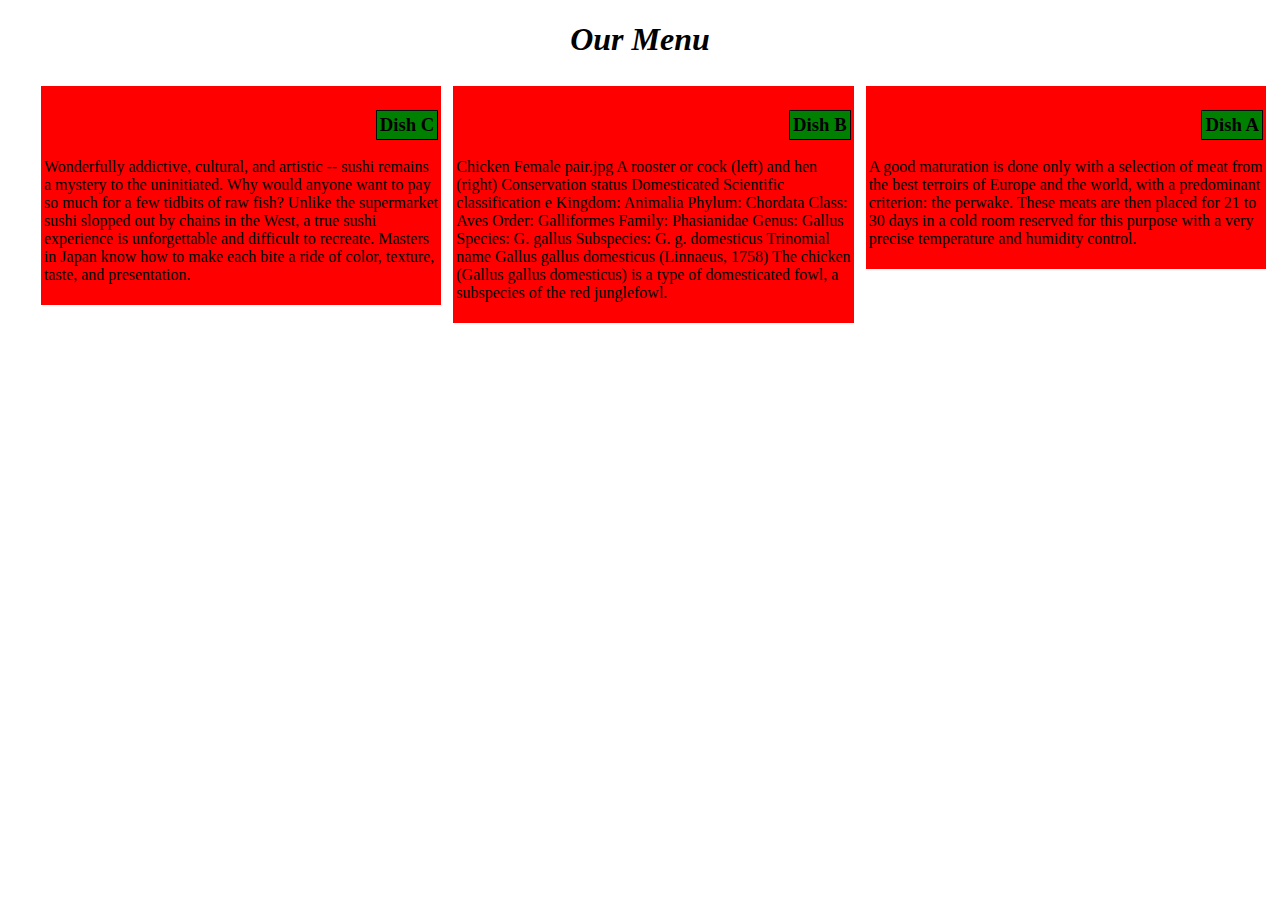
<file: index.html>
<!DOCTYPE html>
<html>
<head>
	<meta charset="utf-8">
	<meta name="viewport" content="width=device-width, initial-scale=1">
	<title>menu</title>
	<link rel="stylesheet" type="text/css" href="style.css">
</head>
<body>
	<h1 class="mn">Our Menu</h1>
	<div class="umer usman ">
<section >
		<h3 class="hed" >Dish A</h3>
				<p class="hg">A good maturation is done only with a selection of meat from the best terroirs of Europe and the world, with a predominant criterion: the perwake. These meats are then placed for 21 to 30 days in a cold room reserved for this purpose with a very precise temperature and humidity control.</p>
</section>
</div>
<div class="umer usman">
<section >
	<h3 class="hed">Dish B</h3>
	<p class="hg">
		
Chicken
Female pair.jpg
A rooster or cock (left) and hen (right)
Conservation status
Domesticated
Scientific classification e
Kingdom:	Animalia
Phylum:	Chordata
Class:	Aves
Order:	Galliformes
Family:	Phasianidae
Genus:	Gallus
Species:	G. gallus
Subspecies:	G. g. domesticus
Trinomial name
Gallus gallus domesticus
(Linnaeus, 1758)
The chicken (Gallus gallus domesticus) is a type of domesticated fowl, a subspecies of the red junglefowl. </p>
</section>
</div>
<div class="umer usman josh">
<section >
	<h3 class="hed">Dish C</h3>
	<p class="hg">
		Wonderfully addictive, cultural, and artistic -- sushi remains a mystery to the uninitiated. Why would anyone want to pay so much for a few tidbits of raw fish? Unlike the supermarket sushi slopped out by chains in the West, a true sushi experience is unforgettable and difficult to recreate. Masters in Japan know how to make each bite a ride of color, texture, taste, and presentation.
	</p>
</section>
</div>
</body>
</html>
</file>
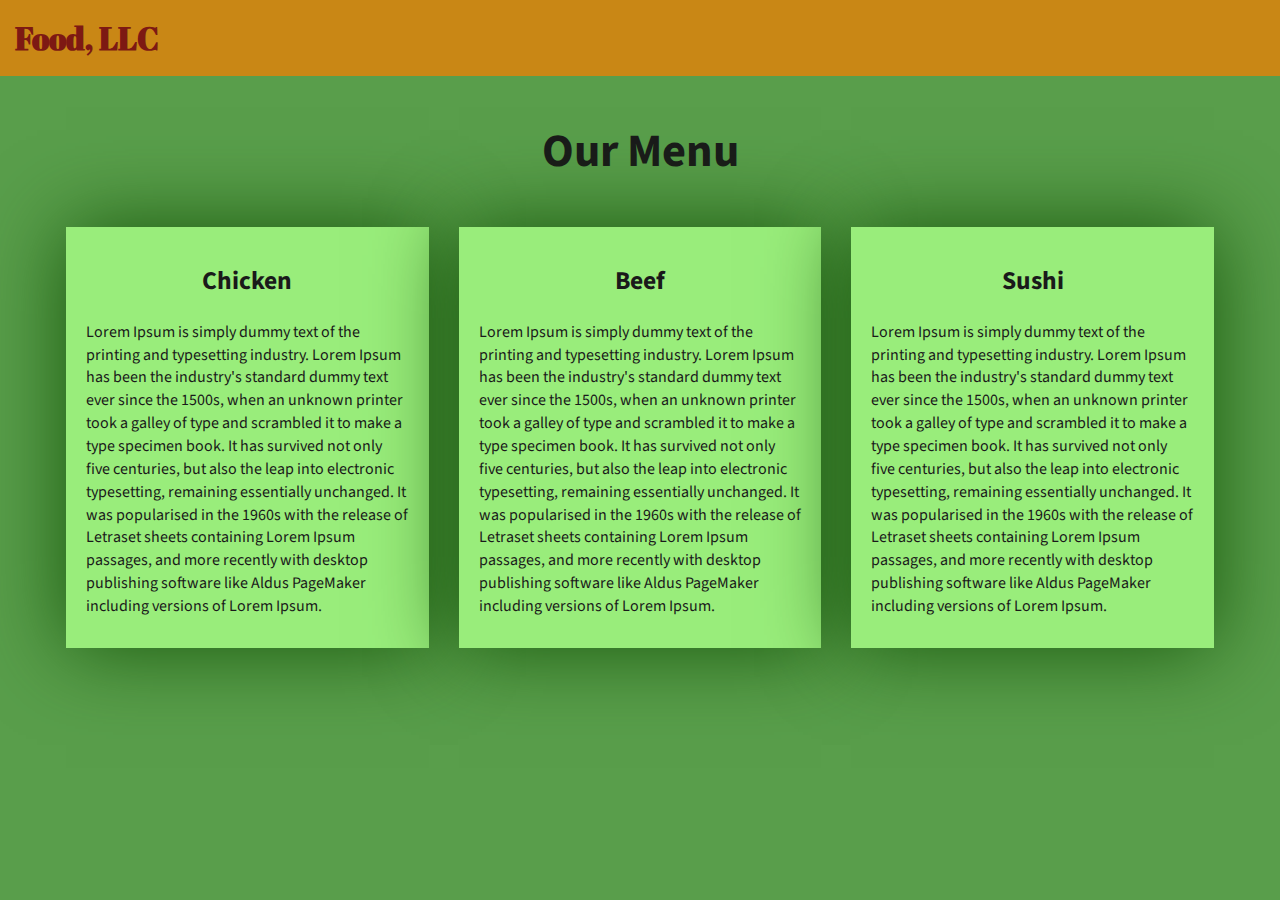
<file: module-3/index.html>
<!DOCTYPE html>
<html lang="zxx">

<head>
    <meta charset="utf-8">
    <meta http-equiv="X-UA-Compatible" content="IE=edge">
    <meta name="viewport" content="width=device-width, initial-scale=1">
    <title>Assignment Solution for Module 3</title>
    <link rel="stylesheet" href="css/bootstrap.min.css">
    <link rel="stylesheet" href="css/styles.css">
    <link href="https://fonts.googleapis.com/css?family=Source+Sans+Pro" rel="stylesheet">
    <link href="https://fonts.googleapis.com/css?family=Abril+Fatface" rel="stylesheet">

    <!-- HTML5 shim and Respond.js for IE8 support of HTML5 elements and media queries -->
    <!-- WARNING: Respond.js doesn't work if you view the page via file:// -->
    <!--[if lt IE 9]>
      <script src="https://oss.maxcdn.com/html5shiv/3.7.2/html5shiv.min.js"></script>
      <script src="https://oss.maxcdn.com/respond/1.4.2/respond.min.js"></script>
    <![endif]-->
</head>

<body>
    <header>
        <nav id="header-nav" class="navbar navbar-default">
            <div class="container-fluid">
                <div class="navbar-header">
                    <div class="navbar-brand">
                        <a href="index.html"><h1>Food, LLC</h1></a>
                    </div>

                    <button type="button" class="navbar-toggle collapsed visible-xs" data-toggle="collapse" data-target="#collapsable-nav" aria-expanded="false">
                        <span class="sr-only">Toggle navigation</span>
                        <span class="icon-bar"></span>
                        <span class="icon-bar"></span>
                        <span class="icon-bar"></span>
                    </button>
                </div>

                <div id="collapsable-nav" class="collapse navbar-collapse">
                    <ul id="nav-list" class="nav navbar-nav navbar-right visible-xs text-center">
                        <li>
                            <a href="#chicken-tile"><br class="hidden-xs"> Chicken</a>
                        </li>
                        <li>
                            <a href="#beef-tile"><br class="hidden-xs"> Beef</a>
                        </li>
                        <li>
                            <a href="#sushi-tile"><br class="hidden-xs"> Sushi</a>
                        </li>
                    </ul>
                </div>
            </div>
        </nav>
    </header>

    <div id="main-content" class="container">
        <h2 id="top-heading" class="text-center">Our Menu</h2>
        <div id="home-tiles" class="row">
            <div class="col-md-4 col-sm-6 col-xs-12">
                <div id="chicken-tile">
                    <section>
                        <h3 class="text-center">Chicken</h3>
                        <p>
                            Lorem Ipsum is simply dummy text of the printing and typesetting industry. Lorem Ipsum has been the industry's standard dummy text ever since the 1500s, when an unknown printer took a galley of type and scrambled it to make a type specimen book. It has survived not only five centuries, but also the leap into electronic typesetting, remaining essentially unchanged. It was popularised in the 1960s with the release of Letraset sheets containing Lorem Ipsum passages, and more recently with desktop publishing software like Aldus PageMaker including versions of Lorem Ipsum.
                        </p>
                    </section>
                </div>
            </div>
            <div class="col-md-4 col-sm-6 col-xs-12">
                <div id="beef-tile">
                    <section>
                        <h3 class="text-center">Beef</h3>
                        <p>
                            Lorem Ipsum is simply dummy text of the printing and typesetting industry. Lorem Ipsum has been the industry's standard dummy text ever since the 1500s, when an unknown printer took a galley of type and scrambled it to make a type specimen book. It has survived not only five centuries, but also the leap into electronic typesetting, remaining essentially unchanged. It was popularised in the 1960s with the release of Letraset sheets containing Lorem Ipsum passages, and more recently with desktop publishing software like Aldus PageMaker including versions of Lorem Ipsum.
						</p>
                    </section>
                </div>
            </div>
            <!-- <div class="clearfix visible-md-block"></div> -->
            <div class="col-md-4 col-sm-12 col-xs-12">
                <div id="sushi-tile">
                    <section>
                        <h3 class="text-center">Sushi</h3>
                        <p>
                            Lorem Ipsum is simply dummy text of the printing and typesetting industry. Lorem Ipsum has been the industry's standard dummy text ever since the 1500s, when an unknown printer took a galley of type and scrambled it to make a type specimen book. It has survived not only five centuries, but also the leap into electronic typesetting, remaining essentially unchanged. It was popularised in the 1960s with the release of Letraset sheets containing Lorem Ipsum passages, and more recently with desktop publishing software like Aldus PageMaker including versions of Lorem Ipsum.
						</p>
                    </section>
                </div>
            </div>
            <!-- <div class="clearfix visible-lg-block"></div> -->
        </div>
    </div>
    <div class="clearfix visible-lg-block"></div>


    <!-- jQuery (Bootstrap JS plugins depend on it) -->
    <script src="js/jquery-3.1.1.min.js"></script>
    <script src="js/bootstrap.min.js"></script>
    <!-- <script src="js/script.js"></script> -->

</body>

</html>
</file>
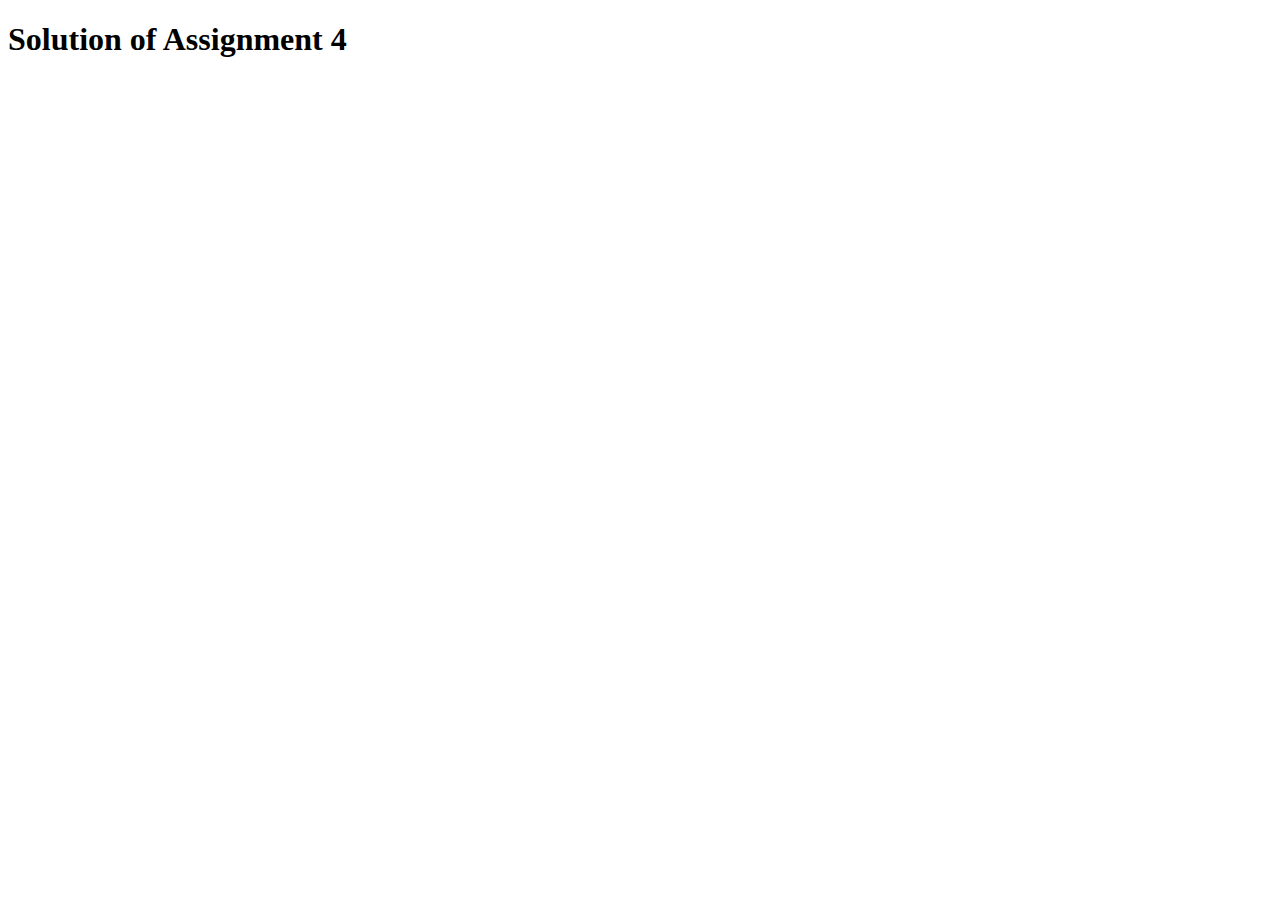
<file: module-4/index.html>
<!DOCTYPE html>
<html>

<head>
    <meta charset="utf-8">
    <title>JR</title>
    <script src="SpeakHello.js"></script>
    <script src="SpeakGoodBye.js"></script>
    <script src="script.js"></script>
</head>

<body>
    <h1>Solution of Assignment 4</h1>
</body>

</html>
</file>
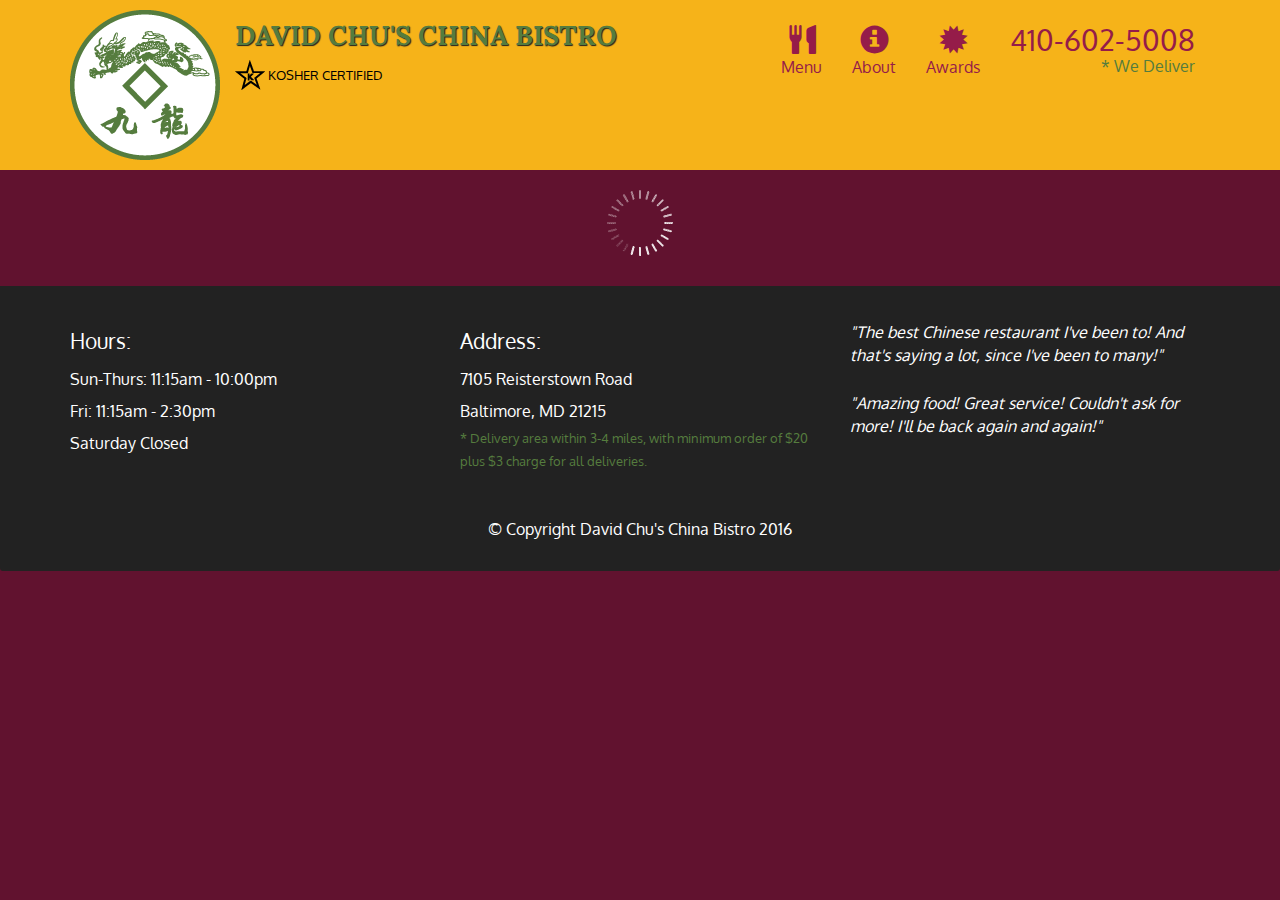
<file: module-5/index.html>
<!doctype html>
<html lang="en">
  <head>
    <meta charset="utf-8">
    <meta http-equiv="X-UA-Compatible" content="IE=edge">
    <meta name="viewport" content="width=device-width, initial-scale=1">
    <title>David Chu's China Bistro</title>
    <link rel="stylesheet" href="css/bootstrap.min.css">
    <link rel="stylesheet" href="css/styles.css">
    <link href='https://fonts.googleapis.com/css?family=Oxygen:400,300,700' rel='stylesheet' type='text/css'>
    <link href='https://fonts.googleapis.com/css?family=Lora' rel='stylesheet' type='text/css'>
  </head>
<body>
  <header>
    <nav id="header-nav" class="navbar navbar-default">
      <div class="container">
        <div class="navbar-header">
          <a href="index.html" class="pull-left visible-md visible-lg">
            <div id="logo-img" alt="Logo image"></div>
          </a>

          <div class="navbar-brand">
            <a href="index.html"><h1>David Chu's China Bistro</h1></a>
            <p>
              <img src="images/star-k-logo.png" alt="Kosher certification">
              <span>Kosher Certified</span>
            </p>
          </div>

          <button id="navbarToggle" type="button" class="navbar-toggle collapsed" data-toggle="collapse" data-target="#collapsable-nav" aria-expanded="false">
            <span class="sr-only">Toggle navigation</span>
            <span class="icon-bar"></span>
            <span class="icon-bar"></span>
            <span class="icon-bar"></span>
          </button>
        </div>
        
        <div id="collapsable-nav" class="collapse navbar-collapse">
           <ul id="nav-list" class="nav navbar-nav navbar-right">
            <li id="navHomeButton" class="visible-xs active">
              <a href="index.html">
                <span class="glyphicon glyphicon-home"></span> Home</a>
            </li>
            <li id="navMenuButton">
              <a href="#" onclick="$dc.loadMenuCategories();">
                <span class="glyphicon glyphicon-cutlery"></span><br class="hidden-xs"> Menu</a>
            </li>
            <li>
              <a href="#">
                <span class="glyphicon glyphicon-info-sign"></span><br class="hidden-xs"> About</a>
            </li>
            <li>
              <a href="#">
                <span class="glyphicon glyphicon-certificate"></span><br class="hidden-xs"> Awards</a>
            </li>
            <li id="phone" class="hidden-xs">
              <a href="tel:410-602-5008">
                <span>410-602-5008</span></a><div>* We Deliver</div>
            </li>
          </ul><!-- #nav-list -->
        </div><!-- .collapse .navbar-collapse -->
      </div><!-- .container -->
    </nav><!-- #header-nav -->
  </header>

  <div id="call-btn" class="visible-xs">
    <a class="btn" href="tel:410-602-5008">
    <span class="glyphicon glyphicon-earphone"></span>
    410-602-5008
    </a>
  </div>
  <div id="xs-deliver" class="text-center visible-xs">* We Deliver</div>

  <div id="main-content" class="container"></div>

  <footer class="panel-footer">
    <div class="container">
      <div class="row">
        <section id="hours" class="col-sm-4">
          <span>Hours:</span><br>
          Sun-Thurs: 11:15am - 10:00pm<br>
          Fri: 11:15am - 2:30pm<br>
          Saturday Closed
          <hr class="visible-xs">
        </section>
        <section id="address" class="col-sm-4">
          <span>Address:</span><br>
          7105 Reisterstown Road<br>
          Baltimore, MD 21215
          <p>* Delivery area within 3-4 miles, with minimum order of $20 plus $3 charge for all deliveries.</p>
          <hr class="visible-xs">
        </section>
        <section id="testimonials" class="col-sm-4">
          <p>"The best Chinese restaurant I've been to! And that's saying a lot, since I've been to many!"</p>
          <p>"Amazing food! Great service! Couldn't ask for more! I'll be back again and again!"</p>
        </section>
      </div>
      <div class="text-center">&copy; Copyright David Chu's China Bistro 2016</div>
    </div>
  </footer>

  <!-- jQuery (Bootstrap JS plugins depend on it) -->
  <script src="js/jquery-2.1.4.min.js"></script>
  <script src="js/bootstrap.min.js"></script>
  <script src="js/ajax-utils.js"></script>
  <script src="js/script.js"></script>
</body>
</html>
</file>
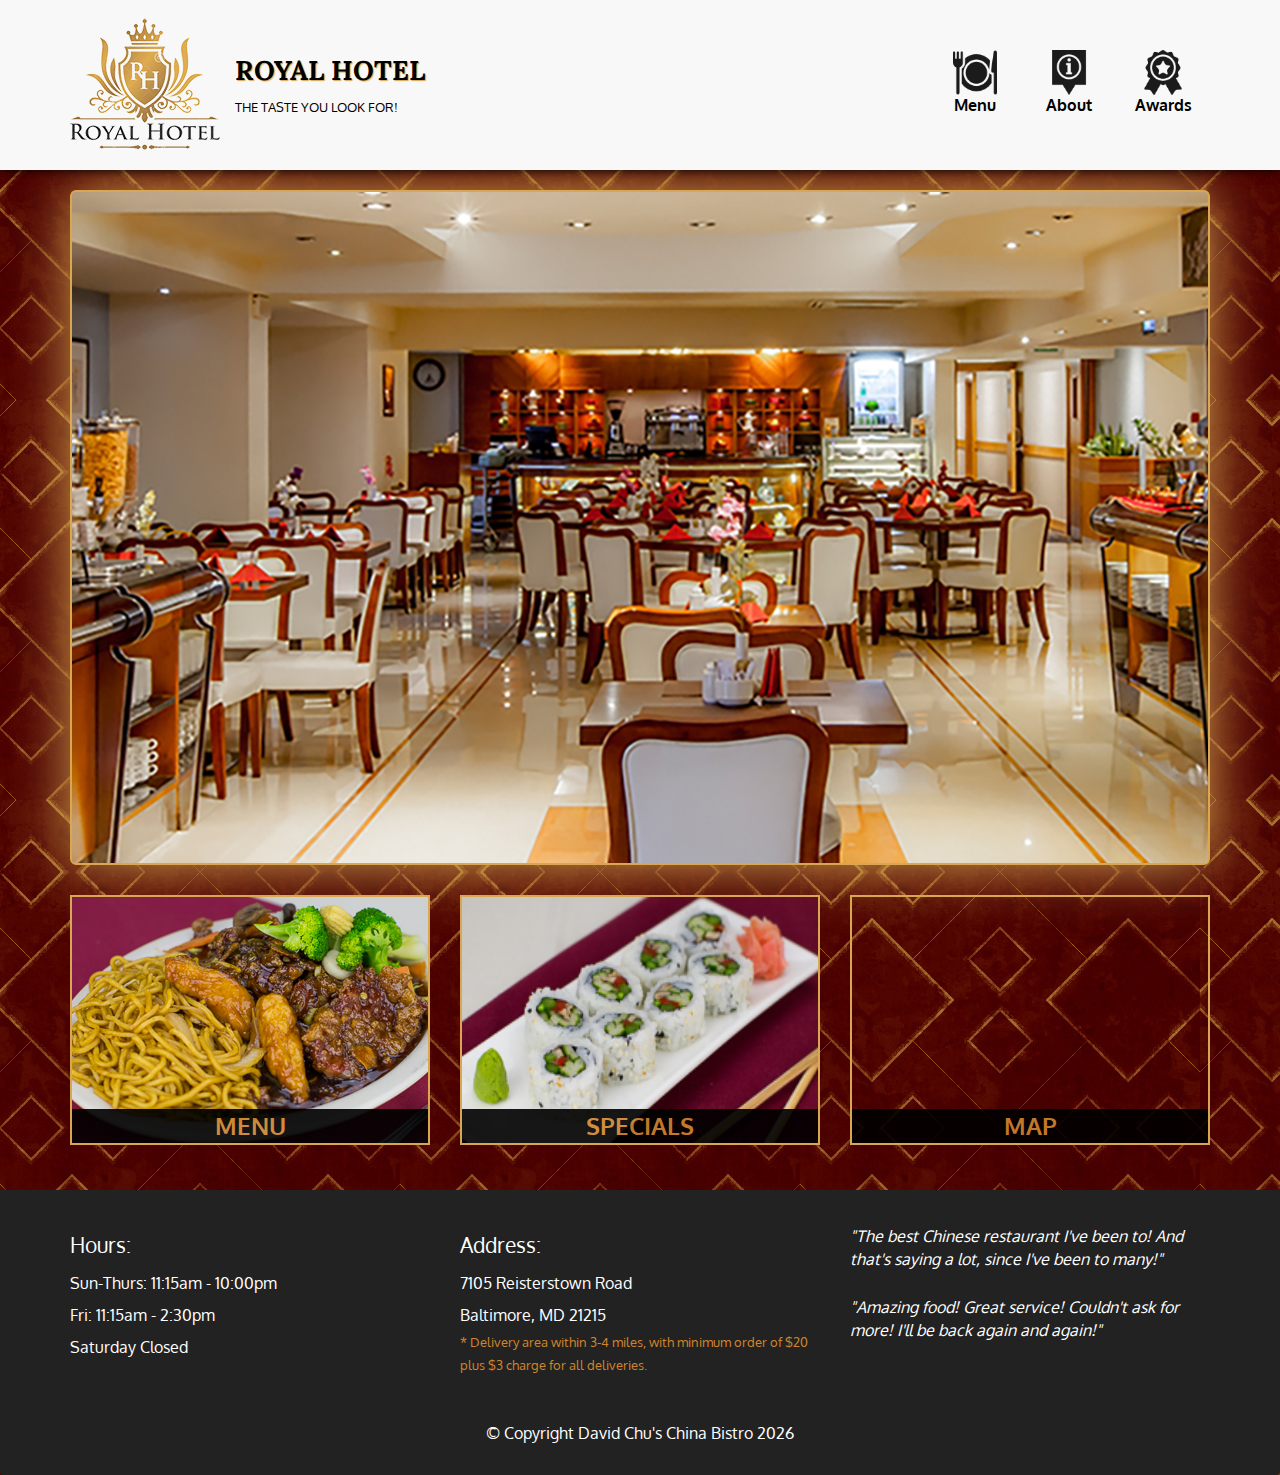
<file: module-5/test/index.html>
<!doctype html>
<html lang="en">
  <head>
    <meta charset="utf-8">
    <meta http-equiv="X-UA-Compatible" content="IE=edge">
    <meta name="viewport" content="width=device-width, initial-scale=1">
    <title>David Chu's China Bistro</title>
    <link rel="stylesheet" href="css/bootstrap.min.css">
    <link rel="stylesheet" href="css/styles.css">
    <link href='https://fonts.googleapis.com/css?family=Oxygen:400,300,700' rel='stylesheet' type='text/css'>
    <link href='https://fonts.googleapis.com/css?family=Lora' rel='stylesheet' type='text/css'>
  </head>
<body>
  <header>
    <nav id="header-nav" class="navbar navbar-default">
      <div class="container">
        <div class="navbar-header">
          <a href="index.html" class="pull-left visible-md visible-lg">
            <div id="logo-img"></div>
          </a>

          <div class="navbar-brand">
            <a href="index.html"><h1>Royal Hotel</h1></a>
			<p>
				<span>The taste you look for!</span>
			</p>
          </div>

          <button id="navbarToggle" type="button" class="navbar-toggle collapsed" data-toggle="collapse" data-target="#collapsable-nav" aria-expanded="false">
            <span class="sr-only">Toggle navigation</span>
            <span class="icon-bar"></span>
            <span class="icon-bar"></span>
            <span class="icon-bar"></span>
          </button>
        </div>
        
        <div id="collapsable-nav" class="collapse navbar-collapse">
           <ul id="nav-list" class="nav navbar-nav navbar-right">
            <li id="navHomeButton" class="visible-xs active"> <a href="index.html"> <span class="glyphicon glyphicon-home"></span> Home</a> </li> 
            <li id="navMenuButton"> <a class="menucatjs" href="#"> 
            <img class= "menuimg" src="images/food2.png" alt="menu"></span><br class="hidden-xs"> Menu</a></li>
            <li id="navAboutButton"> <a class="aboutjs" href="#"> <img class= "menuimg" src="images/info2.png" alt="about"></span><br class="hidden-xs"> About</a> </li>
            <li id="navAwardsButton"> <a class="awardsjs" href="#" > <img class= "menuimg" src="images/awards2.png" alt="awards"></span><br class="hidden-xs"> Awards</a> </li>
          </ul><!-- #nav-list -->
        </div><!-- .collapse .navbar-collapse -->
      </div><!-- .container -->
    </nav><!-- #header-nav -->
  </header>

  <div id="main-content" class="container"></div>

  <footer class="panel-footer">
    <div class="container">
      <div class="row">
        <section id="hours" class="col-sm-4">
          <span>Hours:</span><br>
          Sun-Thurs: 11:15am - 10:00pm<br>
          Fri: 11:15am - 2:30pm<br>
          Saturday Closed
          <hr class="visible-xs">
        </section>
        <section id="address" class="col-sm-4">
          <span>Address:</span><br>
          7105 Reisterstown Road<br>
          Baltimore, MD 21215
          <p>* Delivery area within 3-4 miles, with minimum order of $20 plus $3 charge for all deliveries.</p>
          <hr class="visible-xs">
        </section>
        <section id="testimonials" class="col-sm-4">
          <p>"The best Chinese restaurant I've been to! And that's saying a lot, since I've been to many!"</p>
          <p>"Amazing food! Great service! Couldn't ask for more! I'll be back again and again!"</p>
        </section>
      </div>
      <!-- <div id="copyright" class="text-center">&copy; Copyright David Chu's China Bistro 2016</div> -->

      <div id="copyright">2016</div>
      

    </div>
  </footer>

  <!-- jQuery (Bootstrap JS plugins depend on it) -->
  <script src="js/jquery-2.1.4.min.js"></script>
  <script src="js/bootstrap.min.js"></script>
  <script src="js/ajax-utils.js"></script>
  <script src="js/script2.js"></script>
</body>
</html>
</file>
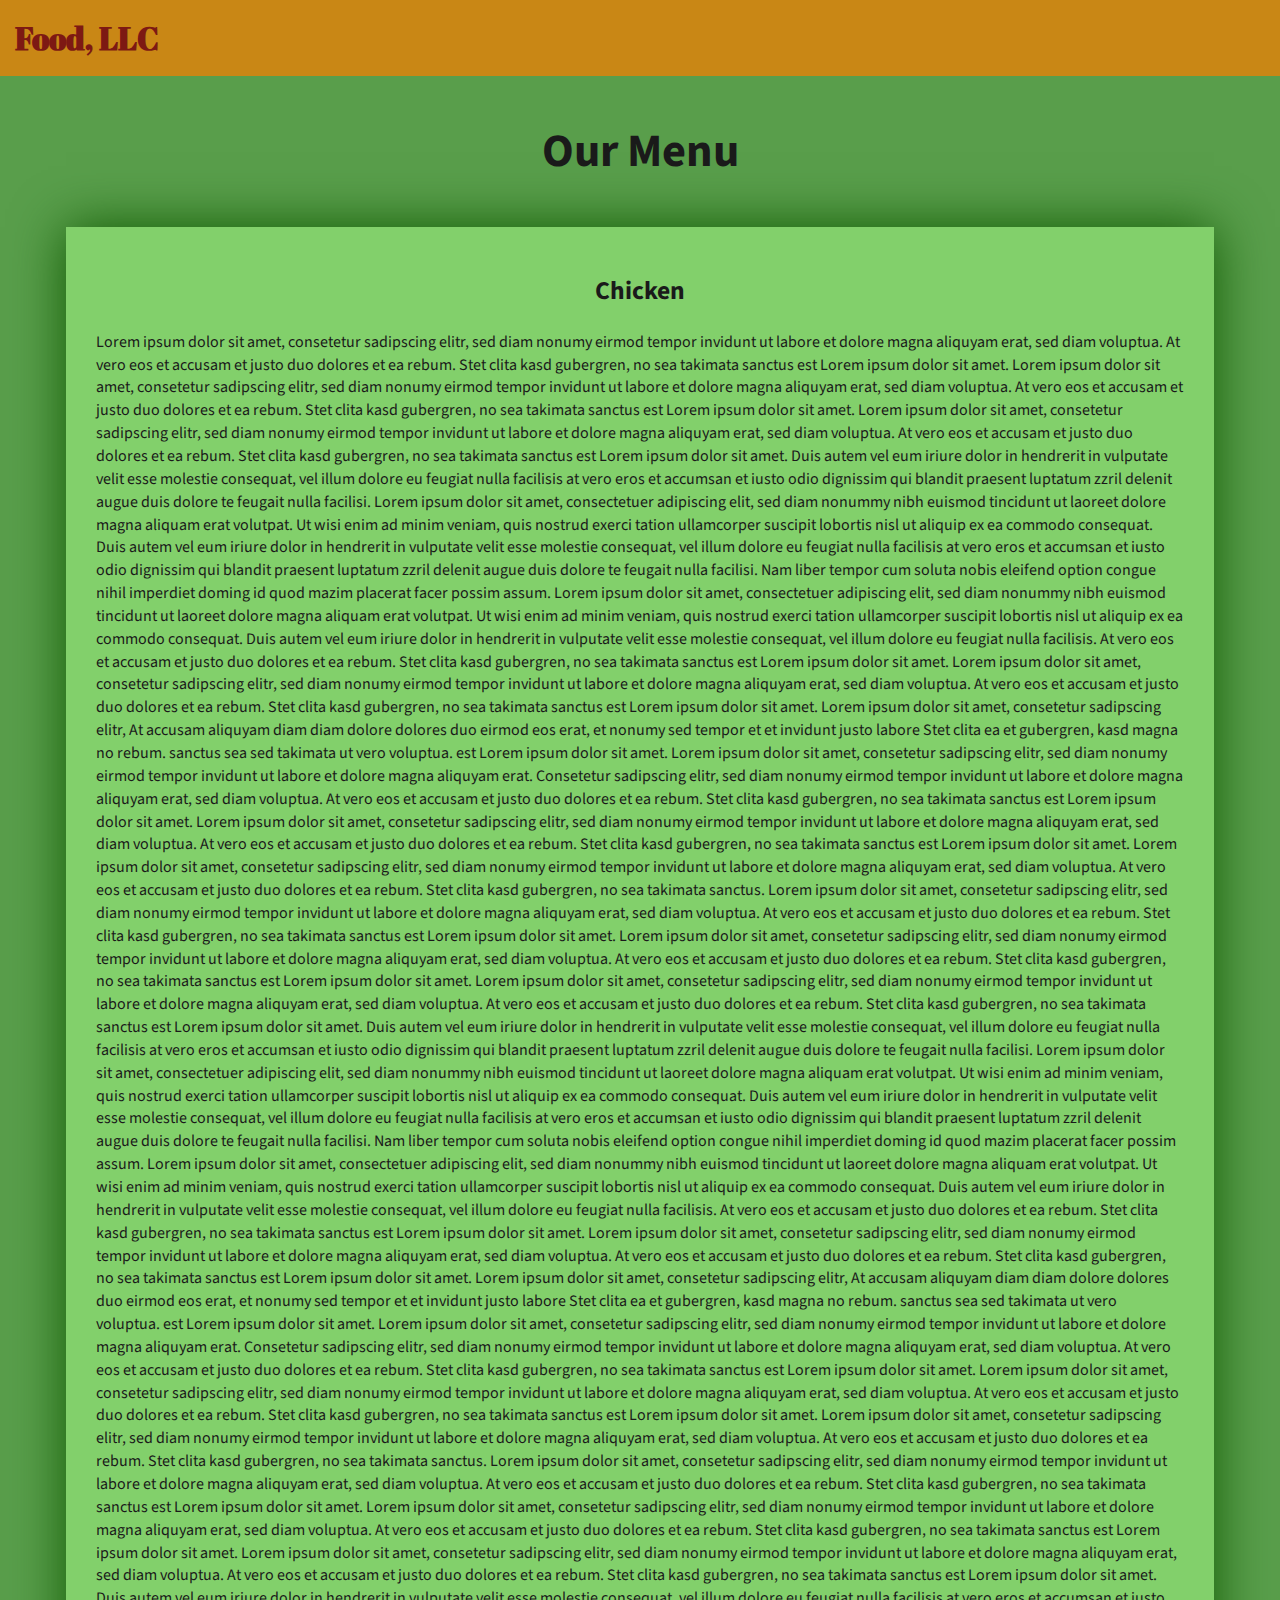
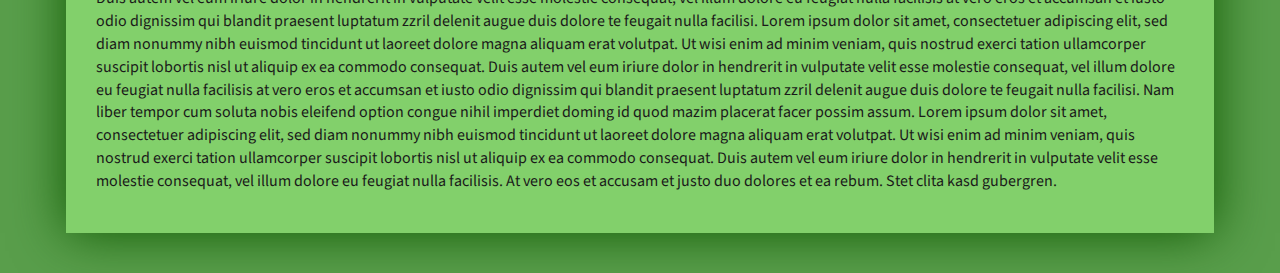
<file: module-3/index_basic.html>
<!DOCTYPE html>
<html lang="zxx">

<head>
    <meta charset="utf-8">
    <meta http-equiv="X-UA-Compatible" content="IE=edge">
    <meta name="viewport" content="width=device-width, initial-scale=1">
    <title>Assignment Solution for Module 3</title>
    <link rel="stylesheet" href="css/bootstrap.min.css">
    <link rel="stylesheet" href="css/styles_basic.css">
    <link href="https://fonts.googleapis.com/css?family=Source+Sans+Pro" rel="stylesheet">
    <link href="https://fonts.googleapis.com/css?family=Abril+Fatface" rel="stylesheet">

    <!-- HTML5 shim and Respond.js for IE8 support of HTML5 elements and media queries -->
    <!-- WARNING: Respond.js doesn't work if you view the page via file:// -->
    <!--[if lt IE 9]>
      <script src="https://oss.maxcdn.com/html5shiv/3.7.2/html5shiv.min.js"></script>
      <script src="https://oss.maxcdn.com/respond/1.4.2/respond.min.js"></script>
    <![endif]-->
</head>

<body>
    <header>
        <nav id="header-nav" class="navbar navbar-default">
            <div class="container-fluid">
                <div class="navbar-header">
                    <div class="navbar-brand">
                        <a href="index_basic.html"><h1>Food, LLC</h1></a>
                    </div>

                    <button type="button" class="navbar-toggle collapsed visible-xs" data-toggle="collapse" data-target="#collapsable-nav" aria-expanded="false">
                        <span class="sr-only">Toggle navigation</span>
                        <span class="icon-bar"></span>
                        <span class="icon-bar"></span>
                        <span class="icon-bar"></span>
                    </button>
                </div>

                <div id="collapsable-nav" class="collapse navbar-collapse">
                    <ul id="nav-list" class="nav navbar-nav navbar-right visible-xs text-center">
                        <li>
                            <a><br class="hidden-xs"> Chicken</a>
                        </li>
                        <li>
                            <a><br class="hidden-xs"> Beef</a>
                        </li>
                        <li>
                            <a><br class="hidden-xs"> Sushi</a>
                        </li>
                    </ul>
                </div>
            </div>
        </nav>
    </header>

    <div id="main-content" class="container">
        <h2 id="top-heading" class="text-center">Our Menu</h2>
        <section id="main-section">
            <h3 class="text-center">Chicken</h3>
            <p>
                Lorem ipsum dolor sit amet, consetetur sadipscing elitr, sed diam nonumy eirmod tempor invidunt ut labore et dolore magna aliquyam erat, sed diam voluptua. At vero eos et accusam et justo duo dolores et ea rebum. Stet clita kasd gubergren, no sea takimata
                sanctus est Lorem ipsum dolor sit amet. Lorem ipsum dolor sit amet, consetetur sadipscing elitr, sed diam nonumy eirmod tempor invidunt ut labore et dolore magna aliquyam erat, sed diam voluptua. At vero eos et accusam et justo duo dolores
                et ea rebum. Stet clita kasd gubergren, no sea takimata sanctus est Lorem ipsum dolor sit amet. Lorem ipsum dolor sit amet, consetetur sadipscing elitr, sed diam nonumy eirmod tempor invidunt ut labore et dolore magna aliquyam erat, sed
                diam voluptua. At vero eos et accusam et justo duo dolores et ea rebum. Stet clita kasd gubergren, no sea takimata sanctus est Lorem ipsum dolor sit amet. Duis autem vel eum iriure dolor in hendrerit in vulputate velit esse molestie consequat,
                vel illum dolore eu feugiat nulla facilisis at vero eros et accumsan et iusto odio dignissim qui blandit praesent luptatum zzril delenit augue duis dolore te feugait nulla facilisi. Lorem ipsum dolor sit amet, consectetuer adipiscing elit,
                sed diam nonummy nibh euismod tincidunt ut laoreet dolore magna aliquam erat volutpat. Ut wisi enim ad minim veniam, quis nostrud exerci tation ullamcorper suscipit lobortis nisl ut aliquip ex ea commodo consequat. Duis autem vel eum iriure
                dolor in hendrerit in vulputate velit esse molestie consequat, vel illum dolore eu feugiat nulla facilisis at vero eros et accumsan et iusto odio dignissim qui blandit praesent luptatum zzril delenit augue duis dolore te feugait nulla
                facilisi. Nam liber tempor cum soluta nobis eleifend option congue nihil imperdiet doming id quod mazim placerat facer possim assum. Lorem ipsum dolor sit amet, consectetuer adipiscing elit, sed diam nonummy nibh euismod tincidunt ut laoreet
                dolore magna aliquam erat volutpat. Ut wisi enim ad minim veniam, quis nostrud exerci tation ullamcorper suscipit lobortis nisl ut aliquip ex ea commodo consequat. Duis autem vel eum iriure dolor in hendrerit in vulputate velit esse molestie
                consequat, vel illum dolore eu feugiat nulla facilisis. At vero eos et accusam et justo duo dolores et ea rebum. Stet clita kasd gubergren, no sea takimata sanctus est Lorem ipsum dolor sit amet. Lorem ipsum dolor sit amet, consetetur
                sadipscing elitr, sed diam nonumy eirmod tempor invidunt ut labore et dolore magna aliquyam erat, sed diam voluptua. At vero eos et accusam et justo duo dolores et ea rebum. Stet clita kasd gubergren, no sea takimata sanctus est Lorem
                ipsum dolor sit amet. Lorem ipsum dolor sit amet, consetetur sadipscing elitr, At accusam aliquyam diam diam dolore dolores duo eirmod eos erat, et nonumy sed tempor et et invidunt justo labore Stet clita ea et gubergren, kasd magna no
                rebum. sanctus sea sed takimata ut vero voluptua. est Lorem ipsum dolor sit amet. Lorem ipsum dolor sit amet, consetetur sadipscing elitr, sed diam nonumy eirmod tempor invidunt ut labore et dolore magna aliquyam erat. Consetetur sadipscing
                elitr, sed diam nonumy eirmod tempor invidunt ut labore et dolore magna aliquyam erat, sed diam voluptua. At vero eos et accusam et justo duo dolores et ea rebum. Stet clita kasd gubergren, no sea takimata sanctus est Lorem ipsum dolor
                sit amet. Lorem ipsum dolor sit amet, consetetur sadipscing elitr, sed diam nonumy eirmod tempor invidunt ut labore et dolore magna aliquyam erat, sed diam voluptua. At vero eos et accusam et justo duo dolores et ea rebum. Stet clita kasd
                gubergren, no sea takimata sanctus est Lorem ipsum dolor sit amet. Lorem ipsum dolor sit amet, consetetur sadipscing elitr, sed diam nonumy eirmod tempor invidunt ut labore et dolore magna aliquyam erat, sed diam voluptua. At vero eos
                et accusam et justo duo dolores et ea rebum. Stet clita kasd gubergren, no sea takimata sanctus. Lorem ipsum dolor sit amet, consetetur sadipscing elitr, sed diam nonumy eirmod tempor invidunt ut labore et dolore magna aliquyam erat, sed
                diam voluptua. At vero eos et accusam et justo duo dolores et ea rebum. Stet clita kasd gubergren, no sea takimata sanctus est Lorem ipsum dolor sit amet. Lorem ipsum dolor sit amet, consetetur sadipscing elitr, sed diam nonumy eirmod
                tempor invidunt ut labore et dolore magna aliquyam erat, sed diam voluptua. At vero eos et accusam et justo duo dolores et ea rebum. Stet clita kasd gubergren, no sea takimata sanctus est Lorem ipsum dolor sit amet. Lorem ipsum dolor sit
                amet, consetetur sadipscing elitr, sed diam nonumy eirmod tempor invidunt ut labore et dolore magna aliquyam erat, sed diam voluptua. At vero eos et accusam et justo duo dolores et ea rebum. Stet clita kasd gubergren, no sea takimata sanctus
                est Lorem ipsum dolor sit amet. Duis autem vel eum iriure dolor in hendrerit in vulputate velit esse molestie consequat, vel illum dolore eu feugiat nulla facilisis at vero eros et accumsan et iusto odio dignissim qui blandit praesent
                luptatum zzril delenit augue duis dolore te feugait nulla facilisi. Lorem ipsum dolor sit amet, consectetuer adipiscing elit, sed diam nonummy nibh euismod tincidunt ut laoreet dolore magna aliquam erat volutpat. Ut wisi enim ad minim
                veniam, quis nostrud exerci tation ullamcorper suscipit lobortis nisl ut aliquip ex ea commodo consequat. Duis autem vel eum iriure dolor in hendrerit in vulputate velit esse molestie consequat, vel illum dolore eu feugiat nulla facilisis
                at vero eros et accumsan et iusto odio dignissim qui blandit praesent luptatum zzril delenit augue duis dolore te feugait nulla facilisi. Nam liber tempor cum soluta nobis eleifend option congue nihil imperdiet doming id quod mazim placerat
                facer possim assum. Lorem ipsum dolor sit amet, consectetuer adipiscing elit, sed diam nonummy nibh euismod tincidunt ut laoreet dolore magna aliquam erat volutpat. Ut wisi enim ad minim veniam, quis nostrud exerci tation ullamcorper suscipit
                lobortis nisl ut aliquip ex ea commodo consequat. Duis autem vel eum iriure dolor in hendrerit in vulputate velit esse molestie consequat, vel illum dolore eu feugiat nulla facilisis. At vero eos et accusam et justo duo dolores et ea rebum.
                Stet clita kasd gubergren, no sea takimata sanctus est Lorem ipsum dolor sit amet. Lorem ipsum dolor sit amet, consetetur sadipscing elitr, sed diam nonumy eirmod tempor invidunt ut labore et dolore magna aliquyam erat, sed diam voluptua.
                At vero eos et accusam et justo duo dolores et ea rebum. Stet clita kasd gubergren, no sea takimata sanctus est Lorem ipsum dolor sit amet. Lorem ipsum dolor sit amet, consetetur sadipscing elitr, At accusam aliquyam diam diam dolore dolores
                duo eirmod eos erat, et nonumy sed tempor et et invidunt justo labore Stet clita ea et gubergren, kasd magna no rebum. sanctus sea sed takimata ut vero voluptua. est Lorem ipsum dolor sit amet. Lorem ipsum dolor sit amet, consetetur sadipscing
                elitr, sed diam nonumy eirmod tempor invidunt ut labore et dolore magna aliquyam erat. Consetetur sadipscing elitr, sed diam nonumy eirmod tempor invidunt ut labore et dolore magna aliquyam erat, sed diam voluptua. At vero eos et accusam
                et justo duo dolores et ea rebum. Stet clita kasd gubergren, no sea takimata sanctus est Lorem ipsum dolor sit amet. Lorem ipsum dolor sit amet, consetetur sadipscing elitr, sed diam nonumy eirmod tempor invidunt ut labore et dolore magna
                aliquyam erat, sed diam voluptua. At vero eos et accusam et justo duo dolores et ea rebum. Stet clita kasd gubergren, no sea takimata sanctus est Lorem ipsum dolor sit amet. Lorem ipsum dolor sit amet, consetetur sadipscing elitr, sed
                diam nonumy eirmod tempor invidunt ut labore et dolore magna aliquyam erat, sed diam voluptua. At vero eos et accusam et justo duo dolores et ea rebum. Stet clita kasd gubergren, no sea takimata sanctus. Lorem ipsum dolor sit amet, consetetur
                sadipscing elitr, sed diam nonumy eirmod tempor invidunt ut labore et dolore magna aliquyam erat, sed diam voluptua. At vero eos et accusam et justo duo dolores et ea rebum. Stet clita kasd gubergren, no sea takimata sanctus est Lorem
                ipsum dolor sit amet. Lorem ipsum dolor sit amet, consetetur sadipscing elitr, sed diam nonumy eirmod tempor invidunt ut labore et dolore magna aliquyam erat, sed diam voluptua. At vero eos et accusam et justo duo dolores et ea rebum.
                Stet clita kasd gubergren, no sea takimata sanctus est Lorem ipsum dolor sit amet. Lorem ipsum dolor sit amet, consetetur sadipscing elitr, sed diam nonumy eirmod tempor invidunt ut labore et dolore magna aliquyam erat, sed diam voluptua.
                At vero eos et accusam et justo duo dolores et ea rebum. Stet clita kasd gubergren, no sea takimata sanctus est Lorem ipsum dolor sit amet. Duis autem vel eum iriure dolor in hendrerit in vulputate velit esse molestie consequat, vel illum
                dolore eu feugiat nulla facilisis at vero eros et accumsan et iusto odio dignissim qui blandit praesent luptatum zzril delenit augue duis dolore te feugait nulla facilisi. Lorem ipsum dolor sit amet, consectetuer adipiscing elit, sed diam
                nonummy nibh euismod tincidunt ut laoreet dolore magna aliquam erat volutpat. Ut wisi enim ad minim veniam, quis nostrud exerci tation ullamcorper suscipit lobortis nisl ut aliquip ex ea commodo consequat. Duis autem vel eum iriure dolor
                in hendrerit in vulputate velit esse molestie consequat, vel illum dolore eu feugiat nulla facilisis at vero eros et accumsan et iusto odio dignissim qui blandit praesent luptatum zzril delenit augue duis dolore te feugait nulla facilisi.
                Nam liber tempor cum soluta nobis eleifend option congue nihil imperdiet doming id quod mazim placerat facer possim assum. Lorem ipsum dolor sit amet, consectetuer adipiscing elit, sed diam nonummy nibh euismod tincidunt ut laoreet dolore
                magna aliquam erat volutpat. Ut wisi enim ad minim veniam, quis nostrud exerci tation ullamcorper suscipit lobortis nisl ut aliquip ex ea commodo consequat. Duis autem vel eum iriure dolor in hendrerit in vulputate velit esse molestie
                consequat, vel illum dolore eu feugiat nulla facilisis. At vero eos et accusam et justo duo dolores et ea rebum. Stet clita kasd gubergren.
            </p>
        </section>

    </div>

    <!-- jQuery (Bootstrap JS plugins depend on it) -->
    <script src="js/jquery-3.1.1.min.js"></script>
    <script src="js/bootstrap.min.js"></script>
    <!-- <script src="js/script.js"></script> -->

</body>

</html>
</file>
<file: style.css>
.umer{
	background-color: red;
	margin: 6px;
	padding: 5px 3px;

}
.hed{
		
	border: 1px solid black;
	background-color: green;
	padding: 3px;
	height: auto;
	float: right;
}
.hg{
	clear: right;
}
.mn{
	text-align: center;
	color: black;
	font-style: italic;
}
@media (min-width: 992px){
.usman{
	float:right;
	width: 31.2%;
}
}
@media (max-width: 767px) {
	.usman{float: left;
		width: 100%;
	}
}

@media (max-width: 991px) and (min-width: 768px) {
	.usman{
	float:left;
	width: 47.5%;
}
.josh{
	float: left;
	width: 100%;
}
}
</file>
<file: module-3/css/styles.css>
body {
    font-size: 16px;
    font-family: 'Source Sans Pro', sans-serif;
    color: #1a1a1a;
    background-color: #599e4b;
}


/** HEADER **/

#header-nav {
    background-color: #c98715;
    border-radius: 0;
    border: 0;
}

#header-nav button {
    margin-top: 22px;
}

.navbar-default .navbar-toggle:focus, .navbar-default .navbar-toggle:hover {
    background-color: #fce29e;
}

.navbar-collapse {
    border-top: 0;
}

.navbar-brand, .navbar-nav li a {
    line-height: 76px;
    height: 76px;
    padding-top: 0;
}

.navbar-brand h1 {
    color: #7d1913;
    font-family: 'Abril Fatface', cursive;
    font-weight: bolder;
    font-size: 1.8em;
}

.navbar-brand a:hover {
    text-decoration: none;
    text-shadow: 1px 1px 1px #fe9797;
}

#nav-list {
    background-color: #e4af34;
}

#nav-list a {
    /*text-align: center;*/
    font-weight: bolder;
    color: #282828;
    font-size: 1.2em;
}

#nav-list a:hover {
    color: #202020;
    background-color: #fce29e;
}

.navbar-header button.navbar-toggle, .navbar-header .icon-bar {
    border: 1px solid #7d1913;
}


/** END HEADER */


/** HOME PAGE **/

#main-content {
    width: 92%;
    margin-bottom: 30px;
}

#main-content h2 {
    font-size: 2.9em;
    font-weight: bold;
    margin-top: 30px;
    margin-bottom: 50px;
}

#main-content h3 {
    font-size: 1.6em;
    font-weight: bold;
    margin-bottom: 1em;
}

#chicken-tile, #beef-tile, #sushi-tile {
    width: 100%;
    padding: 20px;
    background-color: #99ed7b;
    margin-bottom: 60px;
    box-shadow: 0 0 80px #18580b;
}


/** END HOME PAGE **/
</file>
<file: module-5/css/styles.css>
body {
  font-size: 16px;
  color: #fff;
  background-color: #61122f;
  font-family: 'Oxygen', sans-serif;
}

/** HEADER **/
#header-nav {
  background-color: #f6b319;
  border-radius: 0;
  border: 0;
}

#logo-img {
  background: url('../images/restaurant-logo_large.png') no-repeat;
  width: 150px;
  height: 150px;
  margin: 10px 15px 10px 0;
}

.navbar-brand {
  padding-top: 25px;
}
.navbar-brand h1 { /* Restaurant name */
  font-family: 'Lora', serif;
  color: #557c3e;
  font-size: 1.5em;
  text-transform: uppercase;
  font-weight: bold;
  text-shadow: 1px 1px 1px #222;
  margin-top: 0;
  margin-bottom: 0;
  line-height: .75;
}
.navbar-brand a:hover, .navbar-brand a:focus {
  text-decoration: none;
}
.navbar-brand p { /* Kosher cert */
  color: #000;
  text-transform: uppercase;
  font-size: .7em;
  margin-top: 15px;
}
.navbar-brand p span { /* Star-K */
  vertical-align: middle;
}

#nav-list {
  margin-top: 10px;
}
#nav-list a {
  color: #951C49;
  text-align: center;
}
#nav-list a:hover {
  background: #E7E7E7;
}
#nav-list a span {
  font-size: 1.8em;
}

#phone {
  margin-top: 5px;
}
#phone a { /* Phone number */
  text-align: right;
  padding-bottom: 0;
}
#phone div { /* We Deliver */
  color: #557c3e;
  text-align: right;
  padding-right: 15px;
}

.navbar-header button.navbar-toggle, .navbar-header .icon-bar {
  border: 1px solid #61122f;
}
.navbar-header button.navbar-toggle {
  clear: both;
  margin-top: -30px;
}
/* END HEADER */

/* FOOTER */
.panel-footer {
  margin-top: 30px;
  padding-top: 35px;
  padding-bottom: 30px;
  background-color: #222;
  border-top: 0;
}
.panel-footer div.row {
  margin-bottom: 35px;
}
#hours, #address {
  line-height: 2;
}
#hours > span, #address > span {
  font-size: 1.3em;
}
#address p {
  color: #557c3e;
  font-size: .8em;
  line-height: 1.8;
}
#testimonials {
  font-style: italic;
}
#testimonials p:nth-child(2) {
  margin-top: 25px;
}
/* END FOOTER */



/* HOME PAGE */
.container .jumbotron {
  box-shadow: 0 0 50px #3F0C1F;
  border: 2px solid #3F0C1F;
}

#menu-tile, #specials-tile, #map-tile {
  height: 250px;
  width: 100%;
  margin-bottom: 15px;
  position: relative;
  border: 2px solid #3F0C1F;
  overflow: hidden;
}
#menu-tile:hover, #specials-tile:hover, #map-tile:hover {
  box-shadow: 0 1px 5px 1px #cccccc;
}
#menu-tile {
  background: url('../images/menu-tile.jpg') no-repeat;
  background-position: center;
}
#specials-tile {
  background: url('../images/specials-tile.jpg') no-repeat;
  background-position: center;
}
#menu-tile span, #specials-tile span, #map-tile span {
  position: absolute;
  bottom: 0;
  right: 0;
  width: 100%;
  text-align: center;
  font-size: 1.6em;
  text-transform: uppercase;
  background-color: #000;
  color: #fff;
  opacity: .8;
}
/* END HOME PAGE */

/* MENU CATEGORIES PAGE */
.category-tile { 
  position: relative;
  border: 2px solid #3F0C1F;
  overflow: hidden;
  width: 200px;
  height: 200px;
  margin: 0 auto 15px;
}
.category-tile span {
  position: absolute;
  bottom: 0;
  right: 0;
  width: 100%;
  text-align: center;
  font-size: 1.2em;
  text-transform: uppercase;
  background-color: #000;
  color: #fff;
  opacity: .8;
}
.category-tile:hover {
  box-shadow: 0 1px 5px 1px #cccccc;
}

#menu-categories-title + div {
  margin-bottom: 50px;
}
/* END MENU CATEGORIES PAGE */

/* SINGLE CATEGORY PAGE */
.menu-item-tile {
  margin-bottom: 25px;
}
.menu-item-tile hr {
  width: 80%;
}
.menu-item-tile .menu-item-price {
  font-size: 1.1em;
  text-align: right;
  margin-top: -15px;
  margin-right: -15px;
}
.menu-item-tile .menu-item-price span {
  font-size: .6em;
}
.menu-item-photo {
  position: relative;
  border: 2px solid #3F0C1F; 
  overflow: hidden;
  padding: 0;
  margin-right: -15px;
  margin-left: auto;
  margin-bottom: 20px;
  max-width: 250px;
}
.menu-item-photo div {
  position: absolute;
  bottom: 0;
  right: 0;
  width: 80px;
  background-color: #557c3e;
  text-align: center;
}
.menu-item-description {
  padding-right: 30px;
}
h3.menu-item-title {
  margin: 0 0 10px;
}
.menu-item-details {
  font-size: .9em;
  font-style: italic;
}
/* END SINGLE CATEGORY PAGE */


/********** Large devices only **********/
@media (min-width: 1200px) {
  .container .jumbotron {
    background: url('../images/jumbotron_1200.jpg') no-repeat;
    height: 675px;
  }
}

/********** Medium devices only **********/
@media (min-width: 992px) and (max-width: 1199px) {
  /* Header */
  #logo-img {
    background: url('../images/restaurant-logo_medium.png') no-repeat;
    width: 100px;
    height: 100px;
    margin: 5px 5px 5px 0;
  }
  /* End Header */

  /* Home Page */
  .container .jumbotron {
    background: url('../images/jumbotron_992.jpg') no-repeat;
    height: 558px;
  }
  /* End Home Page */
}

/********** Small devices only **********/
@media (min-width: 768px) and (max-width: 991px) {
  /* Home Page */
  .container .jumbotron {
    background: url('../images/jumbotron_768.jpg') no-repeat;
    height: 432px;
  }
  /* End Home Page */
}

/********** Extra small devices only **********/
@media (max-width: 767px) {
  /* Header */
  .navbar-brand {
    padding-top: 10px;
    height: 80px;
  }
  .navbar-brand h1 { /* Restaurant name */
    padding-top: 10px;
    font-size: 5vw; /* 1vw = 1% of viewport width */
  }
  .navbar-brand p { /* Kosher cert */
    font-size: .6em;
    margin-top: 12px;
  }
  .navbar-brand p img { /* Star-K */
    height: 20px;
  }

  #collapsable-nav a { /* Collapsed nav menu text */
    font-size: 1.2em;
  }
  #collapsable-nav a span { /* Collapsed nav menu glyph */
    font-size: 1em;
    margin-right: 5px;
  }

  #call-btn > a {
    font-size: 1.5em;
    display: block;
    margin: 0 20px;
    padding: 10px;
    border: 2px solid #fff;
    background-color: #f6b319;
    color: #951c49;
  }
  #xs-deliver {
    margin-top: 5px;
    font-size: .7em;
    letter-spacing: .1em;
    text-transform: uppercase;
  }
  /* End Header */

  /* Footer */
  .panel-footer section {
    margin-bottom: 30px;
    text-align: center;
  }
  .panel-footer section:nth-child(3) {
    margin-bottom: 0; /* margin already exists on the whole row */
  }
  .panel-footer section hr {
    width: 50%;
  }
  /* End Footer */

  /* Home Page */
  .container .jumbotron {
    margin-top: 30px;
    padding: 0;
  }
  #menu-tile, #specials-tile {
    width: 360px;
    margin: 0 auto 15px;
  }

  .menu-item-photo {
    margin-right: auto;
  }
  .menu-item-tile .menu-item-price {
    text-align: center;
  }
  .menu-item-description {
    text-align: center;;
  }
}


/********** Super extra small devices Only :-) (e.g., iPhone 4) **********/
@media (max-width: 479px) {
  /* Header */
  .navbar-brand h1 { /* Restaurant name */
    padding-top: 5px;
    font-size: 6vw;
  }
  /* End Header */
  
  /* Home page */
  #menu-tile, #specials-tile {
    width: 280px;
    margin: 0 auto 15px;
  }

  .col-xxs-12 {
    position: relative;
    min-height: 1px;
    padding-right: 15px;
    padding-left: 15px;
    float: left;
    width: 100%;
  }
}
</file>
<file: module-5/test/css/styles.css>
body {
  font-size: 16px;
  color: #fff;
/*  background: url('../images/pattern4.jpg') no-repeat center center fixed; */
  background: url('../images/pattern2.jpg') repeat ; 
/*  -webkit-background-size: cover;
    -moz-background-size: cover;
    -o-background-size: cover;
    background-size: cover; */
  font-family: 'Oxygen', sans-serif;
}

/** HEADER **/
#header-nav {
  border-radius: 0;
  border: 0;
  box-shadow: 0 0 10px #000000;
}

#logo-img {
  background: url('../images/restaurant-logo_large.png') no-repeat;
  width: 150px;
  height: 150px;
  margin: 10px 15px 10px 0;
}

.navbar-brand {
	margin-top: 35px;
  padding-top: 25px;
}
.navbar-brand h1 { /* Restaurant name */
  font-family: 'Lora', serif;
  color: #000000;
  font-size: 1.5em;
  text-transform: uppercase;
  font-weight: bold;
  text-shadow: 1px 1px 1px #d9a751;
  margin-top: 0;
  margin-bottom: 0;
  line-height: .75;
}
.navbar-brand a:hover, .navbar-brand a:focus {  text-decoration: none;}
.navbar-brand p { /* Kosher cert */
  color: #000;
  text-transform: uppercase;
  font-size: .7em;
  margin-top: 15px;
}
.navbar-brand p span { /* Star-K */  vertical-align: middle;}

#nav-list {  margin-top: 35px;}
#nav-list a {
  color: #000000;
  text-align: center;
  font-weight: bold;
}
#nav-list a:hover { background: #E7E7E7;}
#nav-list a span { font-size: 1.8em;  }
#phone {  margin-top: 5px;}

#phone a { /* Phone number */
  text-align: right;
  padding-bottom: 0;
}
#phone div { /* We Deliver */
  color: #ffffff;
  text-align: right;
  padding-right: 15px;
}

.navbar-header button.navbar-toggle, .navbar-header .icon-bar {  border: 1px solid #d9a751;}
.navbar-header button.navbar-toggle {
  clear: both;
  margin-top: -30px;
}

.menuimg { width :70%; }
/* END HEADER */

/* FOOTER */
.panel-footer {
  margin-top: 30px;
  padding-top: 35px;
  padding-bottom: 30px;
  background-color: #222;
  border-top: 0;
}
.panel-footer div.row {  margin-bottom: 35px;}
#hours, #address {
  line-height: 2;
}
#hours > span, #address > span {  font-size: 1.3em;}
#address p {
  color: #D0852D;
  font-size: .8em;
  line-height: 1.8;
}
#testimonials {  font-style: italic;}
#testimonials p:nth-child(2) {  margin-top: 25px;}
/* END FOOTER */



/* HOME PAGE */
.container .jumbotron {
  box-shadow: 0 0 60px #d9a751;
  border: 2px solid #d9a751;
}

#menu-tile, #specials-tile, #map-tile {
  height: 250px;
  width: 100%;
  margin-bottom: 15px;
  position: relative;
  border: 2px solid #d9a751;
  overflow: hidden;
}
#menu-tile:hover, #specials-tile:hover, #map-tile:hover {  box-shadow: 0 1px 5px 1px #cccccc;}
#menu-tile {
  background: url('../images/menu-tile.jpg') no-repeat;
  background-position: center;
}
#specials-tile {
  background: url('../images/specials-tile.jpg') no-repeat;
  background-size: 100% 100%;
  background-position: center;
}
#menu-tile span, #specials-tile span, #map-tile span {
  position: absolute;
  bottom: 0;
  right: 0;
  width: 100%;
  text-align: center;
  font-size: 1.5em;
  font-weight: bold;
  text-transform: uppercase;
  background-color: #000;
  color: #D0852D;
  opacity: .9;
}
/* END HOME PAGE */

/* MENU CATEGORIES PAGE */
.category-tile { 
  position: relative;
  border: 2px solid #d9a751;
  overflow: hidden;
  width: 200px;
  height: 200px;
  margin: 0 auto 15px;
}
.category-tile span {
  position: absolute;
  bottom: 0;
  right: 0;
  width: 100%;
  text-align: center;
  font-size: 1.2em;
  font-weight: bold;
  text-transform: uppercase;
  background-color: #000;
  color: #D0852D;
  opacity: .9;
}
.category-tile:hover {  box-shadow: 0 1px 5px 1px #cccccc;}
#menu-categories-title + div {  margin-bottom: 50px;}
/* END MENU CATEGORIES PAGE */

/* SINGLE CATEGORY PAGE */
.menu-item-tile {  margin-bottom: 25px;}
.menu-item-tile hr { width: 80%;}

.menu-item-tile .menu-item-price {
  font-size: 1.1em;
  text-align: right;
  margin-top: -15px;
  margin-right: -15px;
}
.menu-item-tile .menu-item-price span {  font-size: .6em;}
.menu-item-photo {
  position: relative;
  border: 2px solid #d9a751; 
  overflow: hidden;
  padding: 0;
  margin-right: -15px;
  margin-left: auto;
  margin-bottom: 20px;
  max-width: 250px;
}
.menu-item-photo div {
  position: absolute;
  bottom: 0;
  right: 0;
  width: 80px;
  background-color: #d9a751;
  text-align: center;
}
.menu-item-description {  padding-right: 30px;}

h3.menu-item-title {  
  color: #000000;
  margin: 0 0 10px;
  }
.menu-item-details {
  font-size: .9em;
  color: #000000;
  font-style: italic;
}
#menu-categories-title{
  color: #000000;
}
/* END SINGLE CATEGORY PAGE */

#about-view a:hover {color: #D0852D;}
#about-view a {color: #ffbf00;}


/********** Large devices only **********/
@media (min-width: 1200px) {
  .container .jumbotron {
    background: url('../images/jumbotron_1200.jpg') no-repeat;
    height: 675px;
  }
}

/********** Medium devices only **********/
@media (min-width: 992px) and (max-width: 1199px) {
  /* Header */
  #logo-img {
    background: url('../images/restaurant-logo_medium.png') no-repeat;
    width: 100px;
    height: 100px;
    margin: 5px 5px 5px 0;
  }
  /* End Header */

  /* Home Page */
  .container .jumbotron {
    background: url('../images/jumbotron_992.jpg') no-repeat;
    height: 558px;
  }
  /* End Home Page */
}

/********** Small devices only **********/
@media (min-width: 768px) and (max-width: 991px) {
  /* Home Page */
  .container .jumbotron {
    background: url('../images/jumbotron_768.jpg') no-repeat;
    height: 432px;
  }
  /* End Home Page */
}

/********** Extra small devices only **********/
@media (max-width: 767px) {
  /* Header */
  .navbar-brand {
    padding-top: 10px;
    height: 80px;
  }
  .navbar-brand h1 { /* Restaurant name */
    padding-top: 10px;
    font-size: 5vw; /* 1vw = 1% of viewport width */
  }
  .navbar-brand p { /* Kosher cert */
    font-size: .6em;
    margin-top: 12px;
  }
  .navbar-brand p img { /* Star-K */
    height: 20px;
  }

  #collapsable-nav a { /* Collapsed nav menu text */
    font-size: 1.2em;
  }
  #collapsable-nav a span { /* Collapsed nav menu glyph */
    font-size: 1em;
    margin-right: 5px;
  }

  #call-btn > a {
    font-size: 1.5em;
    display: block;
    margin: 0 20px;
    padding: 10px;
    border: 2px solid #fff;
    background-color: #D0852D;
    color: #d9a751;
  }
  #xs-deliver {
    margin-top: 5px;
    font-size: .7em;
    letter-spacing: .1em;
    text-transform: uppercase;
  }
  /* End Header */

  /* Footer */
  .panel-footer section {
    margin-bottom: 30px;
    text-align: center;
  }
  .panel-footer section:nth-child(3) {  margin-bottom: 0; /* margin already exists on the whole row */  }
  .panel-footer section hr {  width: 50%;  }
  /* End Footer */

  /* Home Page */
  .container .jumbotron {
    margin-top: 30px;
    padding: 0;
  }
  #menu-tile, #specials-tile {
    width: 360px;
    margin: 0 auto 15px;
  }

  .menu-item-photo {    margin-right: auto;  }
  .menu-item-tile .menu-item-price {
    text-align: center;
  }
  .menu-item-description { text-align: center;  }
  .menuimg {width :3%; }
}



/********** Super extra small devices Only :-) (e.g., iPhone 4) **********/
@media (max-width: 479px) {
  /* Header */
  .navbar-brand h1 { /* Restaurant name */
    padding-top: 5px;
    font-size: 6vw;
  }
  /* End Header */
  
  /* Home page */
  #menu-tile, #specials-tile {
    width: 280px;
    margin: 0 auto 15px;
  }

  .col-xxs-12 {
    position: relative;
    min-height: 1px;
    padding-right: 15px;
    padding-left: 15px;
    float: left;
    width: 100%;
  }

  .menuimg { width :5%; }
}
</file>
<file: module-3/css/styles_basic.css>
body {
    font-size: 16px;
    font-family: 'Source Sans Pro', sans-serif;
    color: #1a1a1a;
    background-color: #599e4b;
}


/** HEADER **/

#header-nav {
    background-color: #c98715;
    border-radius: 0;
    border: 0;
}

#header-nav button {
    margin-top: 22px;
}

.navbar-default .navbar-toggle:focus, .navbar-default .navbar-toggle:hover {
    background-color: #fce29e;
}

.navbar-collapse {
    border-top: 0;
}

.navbar-brand, .navbar-nav li a {
    line-height: 76px;
    height: 76px;
    padding-top: 0;
}

.navbar-brand h1 {
    color: #7d1913;
    font-family: 'Abril Fatface', cursive;
    font-weight: bolder;
    font-size: 1.8em;
}

.navbar-brand a:hover {
    text-decoration: none;
    text-shadow: 1px 1px 1px #fe9797;
}

#nav-list {
    background-color: #e4af34;
}

#nav-list a {
    font-weight: bolder;
    color: #282828;
    font-size: 1.2em;
}

#nav-list a:hover {
    color: #202020;
    background-color: #fce29e;
}

.navbar-header button.navbar-toggle, .navbar-header .icon-bar {
    border: 1px solid #7d1913;
}


/** END HEADER */


/** HOME PAGE **/

#main-content {
    width: 92%;
    margin-bottom: 40px;
}

#main-content h2 {
    font-size: 2.9em;
    font-weight: bold;
    margin-top: 30px;
    margin-bottom: 50px;
}

#main-content h3 {
    font-size: 1.6em;
    font-weight: bold;
    margin-bottom: 1em;
}

#main-section {
    background-color: #82d06b;
    box-shadow: 0 0 50px #0f5900;
    padding: 30px;
}

/** END HOME PAGE **/
</file>
